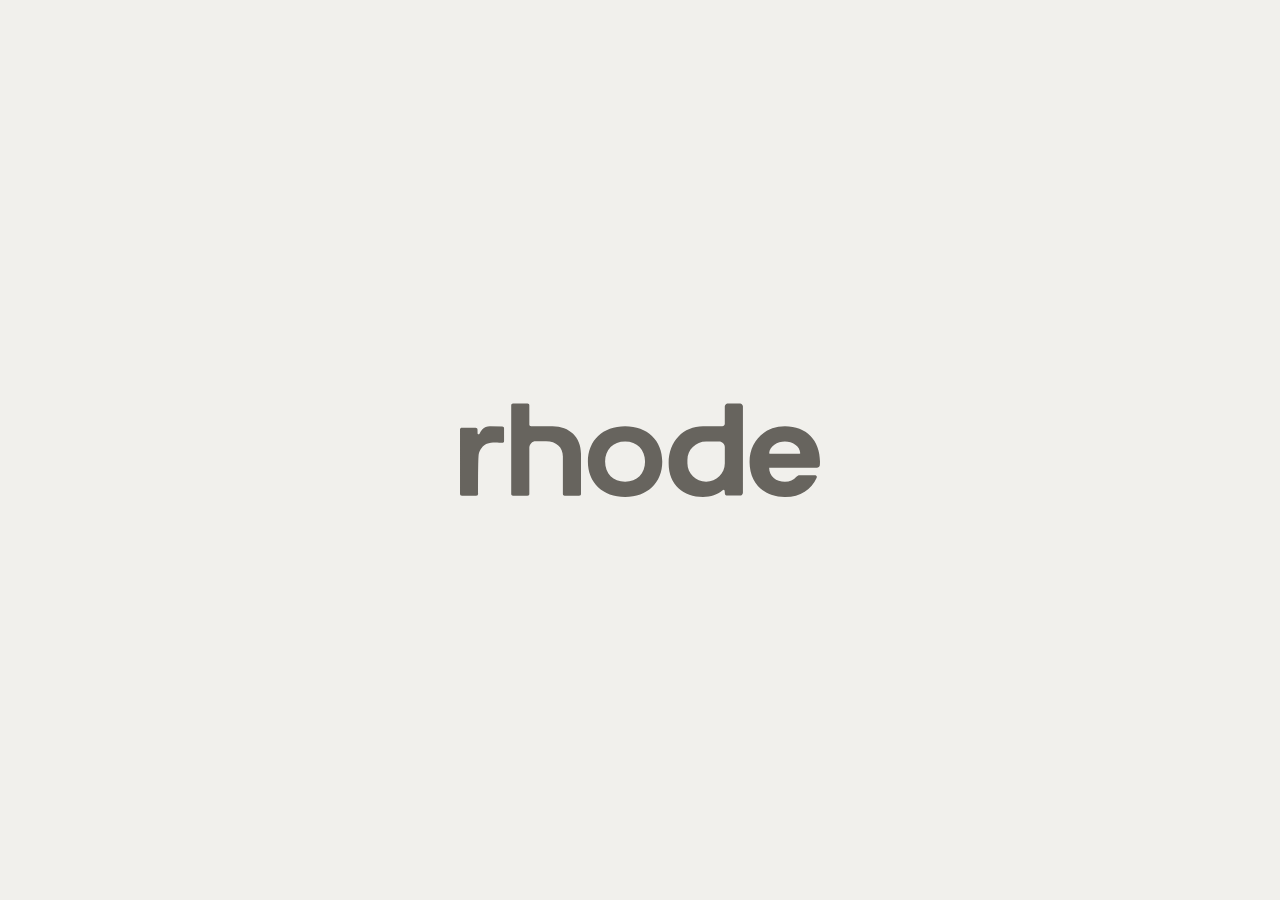
<file: index.html>
<!doctype html>
<html lang="en">
<head>
<meta charset="utf-8"><meta name="viewport" content="width=device-width, initial-scale=1"><meta name="theme-color" content="#f1f0ec"><title>rhode</title>
<link rel="stylesheet" href="assets/style.css">
</head>
<body>
<main>
<section id="welcome"><button id="start" aria-label="Open rhode camera"><img class="brand-logo" src="assets/rhode-logo.svg" alt="rhode"></button><p id="error" role="status" hidden></p></section>
<section id="camera" hidden aria-label="Sticker camera">
<div id="stage">
<video id="video" autoplay muted playsinline></video><canvas id="overlay" aria-label="Face stickers"></canvas>
<div id="packet-rig">
<div id="patch-tray" hidden aria-label="Two eye patches">
<button type="button" data-sticker="patch-flipped" aria-label="Pick up the left eye patch"><img src="assets/eye-patch.svg" alt="Eye patch"></button>
<button type="button" data-sticker="patch" aria-label="Pick up the right eye patch"><img src="assets/eye-patch.svg" alt="Eye patch"></button>
</div>
<button id="packet" type="button" aria-label="Tear to open" aria-expanded="false"><span class="tear-strip" aria-hidden="true">Tear to open</span><span class="packet-zip" aria-hidden="true"></span><span class="packet-print"><img class="packet-berry" src="assets/packet-strawberry.svg" alt=""><img class="brand-logo" src="assets/rhode-logo-brown.svg" alt="rhode"><span class="packet-title">SPOTWEAR<br>TIMBRES ANTIACNÉ</span><span class="packet-description">hydrocolloid pimple shield<br>patches d’hydrocolloïde anti-boutons</span><span class="packet-count">strawberry<br>36 patches / 36 timbres</span></span></button>
</div>
<div id="case-rig">
<div id="rear-film" class="sticker-sheet" aria-hidden="true"></div>
<div id="film" class="sticker-sheet" hidden aria-label="Strawberry sticker sheet"></div>
<button id="case" aria-label="Open the sticker case" aria-expanded="false"><span class="lid"><span class="lid-front"><img class="brand-logo" src="assets/rhode-logo-light.svg" alt="rhode"></span><span class="lid-mirror"></span></span><span class="hinge"></span><span class="case-inside"></span><span class="case-body"><span><img class="brand-logo" src="assets/rhode-logo-light.svg" alt="rhode"></span></span></button>
</div>
<button id="lip" type="button" aria-label="Open the lip treatment cap" aria-expanded="false"><span class="lip-tip"></span><span class="lip-body"><img class="brand-logo" src="assets/rhode-logo-light.svg" alt="rhode"><span>PEPTIDE LIP TREATMENT</span></span><span id="lip-cap"></span></button>
<div id="cursor" hidden></div>
<div class="topline"><span class="wordmark"><img class="brand-logo" src="assets/rhode-logo-light.svg" alt="rhode"></span><span id="tracking" role="status">Preparing camera</span></div>
<button id="record" type="button" aria-label="Start recording" aria-pressed="false"><span></span></button>
<p id="hint" role="status">Preparing hand and face tracking</p>
</div>
<div class="controls"><button id="reset">Clear stickers</button><button id="close">Close camera</button></div>
<a id="download" hidden>Save video</a>
</section>
</main>
<script src="assets/html2canvas.min.js"></script>
<script type="module" src="assets/app.js?v=larger-patches-v7"></script>
</body></html>
</file>
<file: assets/style.css>
*{box-sizing:border-box}html,body{margin:0;min-height:100%;background:#f1f0ec}body{font-family:Arial,sans-serif;color:#484339}button{font:inherit;cursor:pointer;color:inherit}button:focus-visible{outline:2px solid #776d50;outline-offset:5px}main{min-height:100svh;display:grid;place-items:center;padding:24px}#welcome{text-align:center}#start{border:0;background:none;padding:20px;font-size:clamp(64px,16vw,120px);font-weight:600;letter-spacing:-.075em}#error{max-width:340px;line-height:1.6}#camera{width:min(1100px,100%)}#stage{--case-width:clamp(76px,16%,170px);position:relative;overflow:hidden;border-radius:28px;background:#37352e;isolation:isolate;touch-action:none}video{display:block;width:100%;max-height:80svh;object-fit:contain;transform:scaleX(-1)}canvas{position:absolute;inset:0;width:100%;height:100%;pointer-events:none;z-index:5}.topline{z-index:6;position:absolute;left:24px;right:24px;top:20px;display:flex;align-items:center;justify-content:space-between;color:#fff9e9;pointer-events:none;text-shadow:0 1px 5px #0006}.wordmark{font-size:30px;letter-spacing:-2px;font-weight:600}#tracking{font-size:12px}#hint{z-index:6;position:absolute;bottom:14px;left:16px;right:16px;text-align:center;color:white;font-size:13px;line-height:1.6;text-shadow:0 1px 6px #000;background:#28251e77;border-radius:20px;padding:9px 12px;pointer-events:none;margin:0}.controls{display:flex;justify-content:center;gap:12px;margin-top:18px}.controls button{border:1px solid #48433955;border-radius:24px;padding:10px 16px;background:transparent;font-size:12px}#case-rig{position:absolute;right:3%;top:48%;width:var(--case-width);aspect-ratio:.65;perspective:none;filter:drop-shadow(0 9px 10px #0003);z-index:3}
#case{position:absolute;inset:0;width:100%;height:100%;border:0;padding:0;background:none;overflow:visible}
.case-inside,.case-body,.lid{position:absolute;inset:0;border-radius:30% 30% 23% 23% / 22% 22% 17% 17%}
.case-inside{border:3px solid #aeb8b1;background:linear-gradient(120deg,#e4e9df,#b6c0b7 45%,#d4dcd2);box-shadow:inset 0 0 0 3px #dfe6db,inset 0 0 0 5px #a7b2a9,inset 0 8px 10px #74847766;z-index:0}

.case-body{top:38%;z-index:3;pointer-events:none;clip-path:polygon(0 0,10% 0,14% 9%,21% 18%,31% 25%,42% 29%,50% 30%,58% 29%,69% 25%,79% 18%,86% 9%,90% 0,100% 0,100% 100%,0 100%);border:1px solid #989696;background:linear-gradient(105deg,#c5c3c3 0%,#b4b2b2 12%,#afadad 65%,#999797 91%,#666464 100%);box-shadow:inset 3px 0 5px #ffffff85,inset -4px -5px 6px #4d4b4b80;border-radius:4% 4% 28% 28% / 5% 5% 25% 25%;display:flex;align-items:center;justify-content:center;padding-top:24%}
.case-body span{color:#f4f5e9;letter-spacing:-1.5px;font-size:clamp(22px,3.8vw,38px);font-weight:600;text-shadow:0 1px 1px #6e7e6b30;transform:none}
.lid{height:60%;border-radius:22% 22% 48% 48% / 24% 24% 48% 48%;transform-origin:50% 2%;transition:transform .85s cubic-bezier(.22,.8,.25,1);transform-style:preserve-3d;z-index:4}
.lid-front,.lid-mirror{position:absolute;inset:0;display:grid;place-items:center;border-radius:inherit;backface-visibility:hidden;-webkit-backface-visibility:hidden}
.lid-front{border:1px solid #aaa8a8;border-bottom-color:#666464;background:linear-gradient(110deg,#c6c4c4 0%,#b6b4b4 20%,#afadad 70%,#a5a3a3 91%,#7d7b7b 100%);box-shadow:inset 2px 2px 4px #ffffff99,inset -3px 0 4px #62606055,0 1px 1px #44424266;color:#f4f5e9;font-size:clamp(22px,3.8vw,38px);font-weight:600;letter-spacing:-1.5px}
.lid-mirror{transform:rotateX(180deg);border:3px solid #bec8bd;background:linear-gradient(125deg,#eff4eb 5%,#e5ede4 45%,#dae4dc 70%,#f4f7ee 90%);box-shadow:inset 0 0 0 2px #f6f8ee,inset 0 0 0 4px #8b9b90,inset 0 0 0 6px #dfe6da,inset -8px 0 10px #75877c33}
.lid-mirror::after{content:'';position:absolute;inset:7% 6%;border:1px solid #ffffff90;border-radius:inherit;background:linear-gradient(125deg,#ffffff50,transparent 45%,#ffffff15)}
.hinge{position:absolute;z-index:4;left:29%;right:29%;top:0;height:5px;border-radius:4px;background:linear-gradient(#e7ecdf,#899b8c,#dbe3d5);box-shadow:0 1px 1px #677b6a66}
#case.open .lid{transform:rotateX(151deg) scaleY(.86);z-index:1}
.sticker-sheet{position:absolute;left:8%;top:38%;width:84%;aspect-ratio:.68;grid-template-rows:repeat(3,1fr);padding:10px 5px;display:grid;grid-template-columns:repeat(3,1fr);gap:5px;background:#ffffff40;border:1px solid #ffffff80;border-radius:8px;box-shadow:0 4px 10px #24242415,inset 0 0 14px #ffffff33;z-index:2}
#rear-film{top:6%;z-index:1;pointer-events:none}
#rear-film span{display:grid;place-items:center;min-width:0;min-height:0}
#film{top:50%;animation:film-slide 1.6s .75s cubic-bezier(.22,.8,.25,1) both}
#film button{display:grid;place-items:center;padding:0;border:0;background:transparent;min-height:0;min-width:0;touch-action:none}.sticker-sheet img{display:block;object-fit:contain;width:72%;height:72%;pointer-events:none;filter:drop-shadow(0 2px 1px #0002)}#film button.used{visibility:hidden}#cursor{position:absolute;width:22px;height:22px;border:2px solid #ffffff;border-radius:50%;pointer-events:none;z-index:8;transform:translate(-50%,-50%);box-shadow:0 0 0 4px #ffffff33}#cursor.pinching{background:#ffffffaa;scale:.75}@keyframes film-slide{0%{transform:translate(0,0);opacity:0}6%{opacity:1}48%{transform:translate(0,-110%);opacity:1}78%{transform:translate(-125%,-110%);opacity:1}100%{transform:translate(-125%,-50%);opacity:1}}[hidden]{display:none!important}@media(max-width:600px){main{padding:10px}#stage{border-radius:20px}video{min-height:70svh;object-fit:cover}.topline{left:14px;right:14px;top:14px}#tracking{max-width:65%;text-align:right;font-size:10px}.sticker-sheet{padding:8px 4px;gap:3px}#hint{font-size:11px}}

#record{position:absolute;z-index:7;bottom:76px;left:50%;transform:translateX(-50%);width:58px;height:58px;border:2px solid #fff;border-radius:50%;background:#ffffff20;padding:5px;display:grid;place-items:center;box-shadow:0 2px 12px #0002}#record span{display:block;width:100%;height:100%;background:#fff;border-radius:50%;transition:border-radius .2s,width .2s,height .2s,background .2s}#record[aria-pressed="true"] span{width:22px;height:22px;border-radius:5px;background:#e45151}#record:disabled{opacity:.45;cursor:wait}#download{display:block;width:fit-content;margin:14px auto 0;color:inherit;font-size:13px}

@media(prefers-reduced-motion:reduce){.lid{transition-duration:.01s}#film{animation-duration:.01s;animation-delay:0s}}

#packet-rig{position:absolute;left:3%;top:48%;width:var(--case-width);aspect-ratio:.72;z-index:3}
#packet{position:absolute;inset:0;width:100%;height:100%;border:1px solid #b6bfba;border-radius:4px 5px 11px 9px;background:#9da6a2 url('packet-foil.svg') center/100% 100%;box-shadow:inset 1px 0 2px #e9eee3aa,inset -1px -2px 3px #63726b88,1px 7px 12px #0003;color:#e5e9df;touch-action:none;text-align:left;padding:15%;overflow:visible}
#packet::after{content:'';position:absolute;inset:5px;pointer-events:none;border:1px solid #dce2d026;border-radius:2px 3px 6px 5px}
.tear-strip{position:absolute;z-index:1;left:-1px;right:-1px;top:-1px;height:17%;display:grid;place-items:center;border-bottom:1px dashed #d9e1d299;background:#9da6a2 url('packet-foil.svg') top/100% 590%;border-radius:4px 5px 0 0;font-size:clamp(8px,1vw,11px);transition:transform .6s,opacity .6s;transform-origin:left bottom}
#packet.open .tear-strip{transform:translate(35%,-65%) rotate(22deg);opacity:0}
#packet.open{clip-path:polygon(0 14%,5% 15%,11% 13.5%,17% 15.5%,23% 14%,30% 17%,37% 15%,43% 18%,50% 16%,57% 18.5%,64% 17%,71% 19%,78% 16%,85% 18%,93% 16%,100% 17%,100% 100%,0 100%)}
#packet.open::before{content:'';position:absolute;left:6%;right:5%;top:14%;height:7%;background:linear-gradient(175deg,#e3e8db 0%,#66766d 38%,#3e4d45 55%,#b2bdae 80%,transparent);clip-path:polygon(0 0,45% 28%,100% 18%,100% 58%,55% 88%,0 57%);opacity:.9}
.packet-brand{position:absolute;left:15%;top:40%;font-size:clamp(14px,2.4vw,24px);font-weight:600;letter-spacing:-1px;text-shadow:0 1px 1px #67766c40}.packet-label{position:absolute;bottom:19%;left:15%;font-size:clamp(6px,.8vw,9px);line-height:1.5;text-shadow:0 1px 1px #67766c40}.packet-label small{display:block;margin-top:8px;font-size:.85em;opacity:.8}
#patch-tray{position:absolute;left:8%;top:-65%;width:84%;display:grid;gap:8px;padding:8px;border:1px solid #ffffff80;border-radius:12px;background:#ffffff40;z-index:2;animation:patch-out .8s ease both}
#patch-tray button{display:grid;place-items:center;width:100%;aspect-ratio:5/3;border:0;background:transparent;padding:0;touch-action:none}#patch-tray img{display:block;width:92%;height:92%;object-fit:contain;pointer-events:none;filter:drop-shadow(0 2px 1px #0002)}#patch-tray button.used{visibility:hidden}[data-sticker="patch-flipped"] img{transform:scaleX(-1)}
@keyframes patch-out{from{transform:translateY(100%);opacity:0}to{transform:translateY(0);opacity:1}}@media(prefers-reduced-motion:reduce){.tear-strip{transition:none}#patch-tray{animation-duration:.01s}}

.brand-logo{display:block;width:100%;height:auto;object-fit:contain;pointer-events:none}#start .brand-logo{width:clamp(180px,32vw,360px)}.wordmark .brand-logo{width:94px}.packet-brand{width:43%}.case-body>span{position:absolute;left:25%;bottom:16%;width:50%;filter:drop-shadow(0 1px 1px #92939a55)}.lid-front .brand-logo{display:none}

#lip{position:absolute;right:4%;top:9%;width:clamp(115px,24%,250px);height:clamp(28px,5vw,52px);padding:0;border:0;background:none;z-index:7;touch-action:none;filter:drop-shadow(0 5px 5px #0003)}.lip-body{position:absolute;left:20%;right:0;inset-block:0;border-radius:6% 2% 2% 6% / 20% 10% 10% 20%;clip-path:polygon(0 14%,100% 0,100% 100%,0 86%);background:linear-gradient(#cdd3d1,#f0f3f1 24%,#dce1df 65%,#b8c0bd);box-shadow:inset 0 2px 3px #fff6;display:flex;align-items:center;gap:8%;padding:5% 10% 5% 13%}.lip-body::after{content:'';position:absolute;right:0;top:0;bottom:0;width:6%;background:repeating-linear-gradient(0deg,#bdc5c1 0 1px,#e8eeeb 1px 3px)}.lip-body .brand-logo{width:48%}.lip-body>span{font-size:clamp(3px,.55vw,6px);text-align:left;color:#eceee5;max-width:34%;line-height:1.4}.lip-tip{position:absolute;left:1%;top:33%;height:34%;width:24%;border-radius:35% 5% 5% 35%;background:linear-gradient(#d3dad6,#f7faf8 30%,#b8c3bd);border:1px solid #bcc7c0}.lip-tip::after{content:'';position:absolute;left:4%;top:25%;height:50%;width:8%;border-radius:50%;background:#77867c}#lip-cap{position:absolute;left:0;top:13%;width:26%;height:74%;border-radius:42% 7% 7% 42%;background:linear-gradient(#c9d1cc,#eaf0ec 25%,#d0dad3 80%,#b4c1b7);box-shadow:inset 0 1px 2px #fff8,inset -2px 0 2px #8b9c8e;transform-origin:center;transition:transform .8s ease,opacity .8s}#lip.open #lip-cap{transform:translate(-115%,25%) rotateX(540deg) rotate(-15deg);opacity:0}#lip.held{right:auto;transform:translate(-50%,-50%);cursor:grabbing}
@media(prefers-reduced-motion:reduce){#lip-cap{transition-duration:.01s}}
/* Silver zip pouch, with the printed label grouped on the lower left. */
#packet-rig{aspect-ratio:.695}
#packet{border-radius:8% / 6%;border:1px solid #c9cac3;background:#c8cac5 url('packet-foil.svg') center/100% 100%;color:#342d21;padding:0;box-shadow:1px 6px 10px #0003,inset 0 0 2px #fff9}
#packet::after{inset:0;border:0;border-radius:inherit;background:linear-gradient(150deg,#fff2,transparent 35%,#fff1);pointer-events:none}
.tear-strip{height:10%;left:0;right:0;top:0;border-radius:15% 15% 0 0 / 65% 65% 0 0;background:#c2c5bf url('packet-foil.svg') top/100% 1000%;border-bottom:1px solid #f8f8efaa}
.packet-zip{position:absolute;top:11%;left:7%;right:7%;height:8%;background:linear-gradient(#8f9692,#f8f9ef 12%,#b5b9b1 26%,#7d847e 42%,#e8ebe0 50%,#f4f5e9 61%,#959b92 80%,#dce0d3);border-radius:15% / 40%;box-shadow:0 1px 2px #515b5a66,inset 0 1px 2px #fff}
#packet:not(.open){clip-path:polygon(0 0,100% 0,100% 9%,98% 10%,100% 11%,100% 100%,0 100%,0 11%,2% 10%,0 9%)}
#packet.open{clip-path:polygon(0 10%,7% 11%,15% 9.5%,23% 11%,32% 10%,42% 11.5%,53% 10%,65% 12%,77% 10%,89% 11%,100% 10%,100% 100%,0 100%)}
#packet.open::before{top:10%;height:2%;z-index:1}.packet-print{position:absolute;left:12%;right:9%;top:54%;bottom:7%;display:flex;flex-direction:column;align-items:flex-start;pointer-events:none;text-shadow:none}.packet-berry{position:absolute;bottom:100%;left:0;width:25%;height:auto;margin-bottom:4%}.packet-print>.brand-logo{width:58%;margin-bottom:8%}.packet-title{font-size:clamp(4.25px,.8925vw,8.5px);font-weight:600;line-height:1.18;margin-bottom:9%;text-align:left}.packet-description{font-size:clamp(2.89px,.614125vw,5.78px);line-height:1.25;text-align:left;transform:translateY(-10px)}.packet-count{font-size:clamp(2.89px,.614125vw,5.78px);line-height:1.35;margin-top:auto;text-align:left;transform:translateY(-10px)}

/* Keep the shell, logo and thumb grip fixed while only the lid rotates. */
#case .case-body{top:0;clip-path:none;border-radius:22% / 14%;padding:0}
#case .case-body::before{content:'';position:absolute;left:32%;top:54%;width:36%;height:14%;border-radius:50%;background:radial-gradient(ellipse at 50% 0,#898787 0%,#a09e9e 43%,#c3c1c1 72%,#afadad 84%);box-shadow:inset 0 -1px 2px #fff7}
#case .hinge{visibility:hidden}

/* Reveal the original sheet pocket without resizing the shell or moving its logo. */
#case.open .case-body{clip-path:polygon(0 38%,10% 38%,14% 43.58%,21% 49.16%,31% 53.5%,42% 55.98%,50% 56.6%,58% 55.98%,69% 53.5%,79% 49.16%,86% 43.58%,90% 38%,100% 38%,100% 100%,0 100%)}
#case.open .case-body::before{visibility:hidden}
</file>
